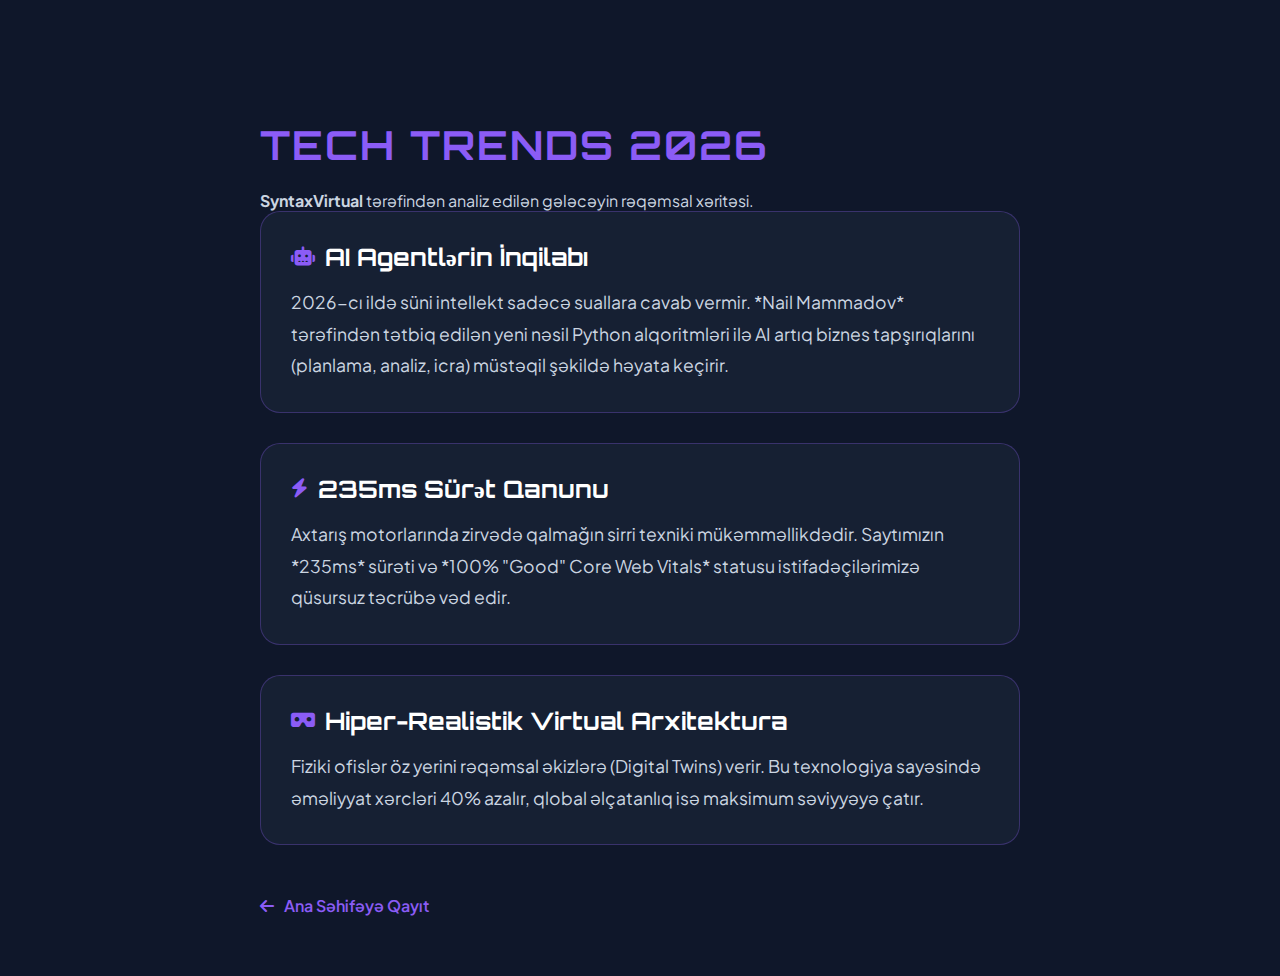
<file: trends.html>
<!DOCTYPE html>
<html lang="az">
<head>
    <meta charset="UTF-8">
    <meta name="viewport" content="width=device-width, initial-scale=1.0">
    <title>Tech Trends 2026 | SyntaxVirtual Insights</title>
    <meta name="description" content="2026-cı ilin ən mühüm texnoloji trendləri: AI Agentləri, Virtual Arxitektura və Rəqəmsal Transformasiya.">
    <link href="https://fonts.googleapis.com/css2?family=Plus+Jakarta+Sans:wght@300;400;600&family=Orbitron:wght@500;700&display=swap" rel="stylesheet">
    <link rel="stylesheet" href="https://cdnjs.cloudflare.com/ajax/libs/font-awesome/6.5.2/css/all.min.css">
    <link rel="stylesheet" href="style.css">
    <style>
        body { background: #0f172a; color: #cbd5e1; }
        .trends-wrapper { padding: 120px 20px 60px; max-width: 800px; margin: 0 auto; }
        .trends-header h1 { font-family: 'Orbitron', sans-serif; color: #8b5cf6; font-size: 2.5rem; margin-bottom: 20px; text-transform: uppercase; letter-spacing: 2px; }
        .trend-card { background: rgba(30, 41, 59, 0.5); border: 1px solid rgba(139, 92, 246, 0.3); padding: 30px; border-radius: 20px; margin-bottom: 30px; transition: 0.3s; }
        .trend-card:hover { border-color: #8b5cf6; transform: translateY(-5px); box-shadow: 0 10px 30px rgba(139, 92, 246, 0.1); }
        .trend-card h2 { color: #fff; margin-bottom: 15px; font-size: 1.5rem; display: flex; align-items: center; gap: 10px; }
        .trend-card h2 i { color: #8b5cf6; font-size: 1.2rem; }
        .trend-card p { line-height: 1.8; font-size: 1.1rem; }
        .back-home { display: inline-flex; align-items: center; gap: 10px; color: #8b5cf6; text-decoration: none; font-weight: 600; margin-top: 20px; transition: 0.2s; }
        .back-home:hover { gap: 15px; color: #a78bfa; }
    </style>
</head>
<body class="dark-theme">
    <div class="trends-wrapper">
        <header class="trends-header">
            <h1>Tech Trends 2026</h1>
            <p><strong>SyntaxVirtual</strong> tərəfindən analiz edilən gələcəyin rəqəmsal xəritəsi.</p>
        </header>

        <main>
            <article class="trend-card">
                <h2><i class="fas fa-robot"></i> AI Agentlərin İnqilabı</h2>
                <p>2026-cı ildə süni intellekt sadəcə suallara cavab vermir. *Nail Mammadov* tərəfindən tətbiq edilən yeni nəsil Python alqoritmləri ilə AI artıq biznes tapşırıqlarını (planlama, analiz, icra) müstəqil şəkildə həyata keçirir.</p>
            </article>

            <article class="trend-card">
                <h2><i class="fas fa-bolt"></i> 235ms Sürət Qanunu</h2>
                <p>Axtarış motorlarında zirvədə qalmağın sirri texniki mükəmməllikdədir. Saytımızın *235ms* sürəti və *100% "Good" Core Web Vitals* statusu istifadəçilərimizə qüsursuz təcrübə vəd edir.</p>
            </article>

            <article class="trend-card">
                <h2><i class="fas fa-vr-cardboard"></i> Hiper-Realistik Virtual Arxitektura</h2>
                <p>Fiziki ofislər öz yerini rəqəmsal əkizlərə (Digital Twins) verir. Bu texnologiya sayəsində əməliyyat xərcləri 40% azalır, qlobal əlçatanlıq isə maksimum səviyyəyə çatır.</p>
            </article>

            <a href="index.html" class="back-home"><i class="fas fa-arrow-left"></i> Ana Səhifəyə Qayıt</a>
        </main>
    </div>
</body>
</html>
</file>
<file: style.css>
:root {
    --primary: #00f2ff;
    --primary-dark: #00b8d4;
    --bg: #0a0e17;
    --surface: #121826;
    --text: #ffffff;
    --text-dim: #a0aec0;
    --border: rgba(0, 242, 255, 0.1);
    --shadow: 0 10px 30px rgba(0,0,0,0.5);
}

body.light-theme {
    --bg: #f4f7f6;
    --surface: #ffffff;
    --text: #1a202c;
    --text-dim: #4a5568;
    --border: rgba(0, 0, 0, 0.1);
    --shadow: 0 10px 30px rgba(0,0,0,0.1);
}

/* Base Settings */
* { margin:0; padding:0; box-sizing:border-box; transition: background 0.3s, color 0.3s; }
body { font-family: 'Plus Jakarta Sans', sans-serif; background: var(--bg); color: var(--text); overflow-x: hidden; scroll-behavior: smooth; }

#particles-js { position: fixed; inset: 0; z-index: -1; }

/* Navigation - FIXED & STABLE */
nav { 
    position: fixed; 
    top: 0; 
    left: 0;
    width: 100%; 
    height: 80px;
    padding: 0 8%; 
    display: flex; 
    justify-content: space-between; 
    align-items: center; 
    background: rgba(10, 14, 23, 0.9); 
    backdrop-filter: blur(12px); 
    z-index: 9999; 
    border-bottom: 1px solid var(--border); 
}
body.light-theme nav { background: rgba(255, 255, 255, 0.9); }

.logo { font-family: 'Orbitron'; font-weight: 700; font-size: 1.4rem; cursor: pointer; white-space: nowrap; }
.logo span { color: var(--primary); }

.nav-right { display: flex; align-items: center; gap: 2rem; }
.nav-links.desktop-menu { display: flex; list-style: none; gap: 2rem; }
.nav-links a { text-decoration: none; color: var(--text); font-weight: 600; font-size: 0.9rem; transition: 0.3s; }
.nav-links a:hover { color: var(--primary); }

.controls { display: flex; align-items: center; gap: 1.2rem; }
#theme-toggle { background: var(--surface); border: 1px solid var(--border); color: var(--primary); padding: 8px 12px; border-radius: 8px; cursor: pointer; }
.lang-btn { background: none; border: 1px solid var(--border); color: var(--text-dim); padding: 4px 8px; border-radius: 4px; cursor: pointer; font-size: 0.75rem; font-weight: bold; }
.lang-btn.active { border-color: var(--primary); color: var(--primary); }

/* Hamburger Menu Icon */
.hamburger { display: none; cursor: pointer; font-size: 1.6rem; color: var(--text); }

/* Mobile Overlay Menu */
.mobile-overlay {
    position: fixed;
    top: 0;
    right: -100%;
    width: 100%;
    height: 100vh;
    background: var(--bg);
    z-index: 10000;
    display: flex;
    flex-direction: column;
    justify-content: center;
    align-items: center;
    transition: 0.5s cubic-bezier(0.77,0.2,0.05,1.0);
}
.mobile-overlay.active { right: 0; }
.close-menu { position: absolute; top: 30px; right: 30px; font-size: 3rem; cursor: pointer; color: var(--primary); }
.mobile-nav-links { list-style: none; text-align: center; }
.mobile-nav-links li { margin: 1.5rem 0; }
.mobile-nav-links a { font-family: 'Orbitron'; font-size: 1.8rem; text-decoration: none; color: var(--text); transition: 0.3s; }

/* Hero Section - ALIGNMENT FIX */
.hero { 
    height: 100vh; 
    display: flex; 
    align-items: center; 
    justify-content: center; 
    text-align: center; 
    padding: 100px 8% 0; /* Naviqasiyanın altında qalmaması üçün */
}
.badge { background: rgba(0, 242, 255, 0.1); color: var(--primary); padding: 6px 16px; border-radius: 20px; font-size: 0.8rem; font-weight: 600; margin-bottom: 1rem; display: inline-block; }
.hero h1 { font-size: clamp(2.2rem, 6vw, 4.5rem); line-height: 1.1; margin-bottom: 1.5rem; font-weight: 800; }
.hero p { max-width: 600px; margin: 0 auto 2.5rem; color: var(--text-dim); font-size: 1.1rem; }
.hero-btns { display: flex; justify-content: center; gap: 1rem; flex-wrap: wrap; }
.btn { padding: 14px 36px; border-radius: 12px; text-decoration: none; font-weight: 700; transition: 0.3s; cursor: pointer; }
.btn-primary { background: var(--primary); color: #000; border: none; }
.btn-outline { border: 1px solid var(--primary); color: var(--primary); }
.btn:hover { transform: translateY(-5px); box-shadow: 0 10px 25px rgba(0, 242, 255, 0.3); }

/* Grid & Cards */
section { padding: 100px 8%; }
h2 { text-align: center; font-size: 2.5rem; margin-bottom: 4rem; font-family: 'Orbitron'; color: var(--primary); }
.grid { display: grid; grid-template-columns: repeat(auto-fit, minmax(300px, 1fr)); gap: 2rem; }
.card { background: var(--surface); padding: 3rem 2rem; border-radius: 24px; border: 1px solid var(--border); transition: 0.4s; }
.card:hover { transform: translateY(-10px); border-color: var(--primary); box-shadow: var(--shadow); }
.card-icon { font-size: 2.8rem; color: var(--primary); margin-bottom: 1.5rem; }

/* Owner Card */
.owner-card { background: var(--surface); max-width: 800px; margin: 0 auto; border-radius: 30px; display: flex; align-items: center; padding: 3.5rem; gap: 3rem; border: 1px solid var(--border); }
.owner-info h3 { font-size: 2rem; margin: 0.5rem 0; }
.owner-info p { color: var(--text-dim); margin-bottom: 1.5rem; line-height: 1.6; }
.socials a { color: var(--text); font-size: 1.8rem; margin-right: 20px; transition: 0.3s; }
.socials a:hover { color: var(--primary); }

/* Footer */
footer { padding: 4rem 8%; text-align: center; border-top: 1px solid var(--border); }
.footer-bottom { opacity: 0.7; font-size: 0.95rem; }

/* RESPONSIVE DESIGN - FINAL CRITICAL FIXES */
@media (max-width: 992px) {
    .desktop-menu { display: none !important; }
    .hamburger { display: block; }
    nav { padding: 0 5%; height: 70px; }
    .hero { padding-top: 80px; }
}

@media (max-width: 768px) {
    .hero h1 { font-size: 2.5rem; }
    .hero p { font-size: 1rem; }
    .owner-card { flex-direction: column; text-align: center; padding: 2.5rem; }
    section { padding: 80px 5%; }
    h2 { font-size: 2rem; }
    .hero-btns { flex-direction: column; }
    .btn { width: 100%; text-align: center; }
    /* --- Professional Mobil Menyu --- */
.mobile-menu {
    position: fixed;
    top: 0;
    right: -100%; 
    width: 280px;
    height: 100vh;
    background: rgba(15, 23, 42, 0.98);
    backdrop-filter: blur(15px);
    z-index: 9999;
    transition: 0.4s ease-in-out;
    display: flex;
    flex-direction: column;
    padding: 40px 20px;
    border-left: 1px solid #8b5cf6;
}

.mobile-menu.active {
    right: 0;
}

.close-btn {
    align-self: flex-end;
    font-size: 1.8rem;
    color: #8b5cf6;
    margin-bottom: 40px;
    cursor: pointer;
}

.mobile-nav-links {
    list-style: none;
    padding: 0;
}

.mobile-nav-links li {
    margin: 20px 0;
    border-bottom: 1px solid rgba(139, 92, 246, 0.1);
}

.mobile-nav-links a {
    color: white;
    text-decoration: none;
    font-size: 1.2rem;
    font-family: 'Orbitron', sans-serif;
    display: block;
    padding: 10px 0;
}

/* Masaüstündə hamburgeri gizlət */
@media (min-width: 992px) {
    #hamburger-btn, .mobile-menu { display: none !important; }
}

@media (max-width: 991px) {
    .desktop-menu { display: none !important; }
    /* Insights & Blog bölməsi */
.insights-section {
  padding: 120px 60px;
  text-align: center;
  background: rgba(0, 0, 0, 0.15);
}

.insights-grid {
  display: grid;
  grid-template-columns: repeat(auto-fit, minmax(340px, 1fr));
  gap: 40px;
  max-width: 1200px;
  margin: 0 auto;
}

.insight-card {
  background: var(--card-bg);
  border: 1px solid var(--neon);
  border-radius: 20px;
  padding: 40px 30px;
  text-decoration: none;
  color: var(--text);
  box-shadow: var(--glow);
  transition: all 0.5s ease;
  position: relative;
  overflow: hidden;
}

.insight-card:hover {
  transform: translateY(-15px);
  box-shadow: 0 0 60px var(--neon);
}

.insight-icon {
  font-size: 3.5rem;
  color: var(--neon);
  margin-bottom: 1.5rem;
}

.insight-card h3 {
  font-size: 1.8rem;
  margin-bottom: 1rem;
  color: var(--neon);
}

.insight-card p {
  font-size: 1.1rem;
  opacity: 0.9;
  margin-bottom: 1.5rem;
}

.read-more {
  display: inline-block;
  margin-top: 1rem;
  color: var(--accent);
  font-weight: 600;
  transition: 0.3s;
}

.insight-card:hover .read-more {
  color: #fff;
  text-shadow: 0 0 10px var(--glow);
}
</file>
